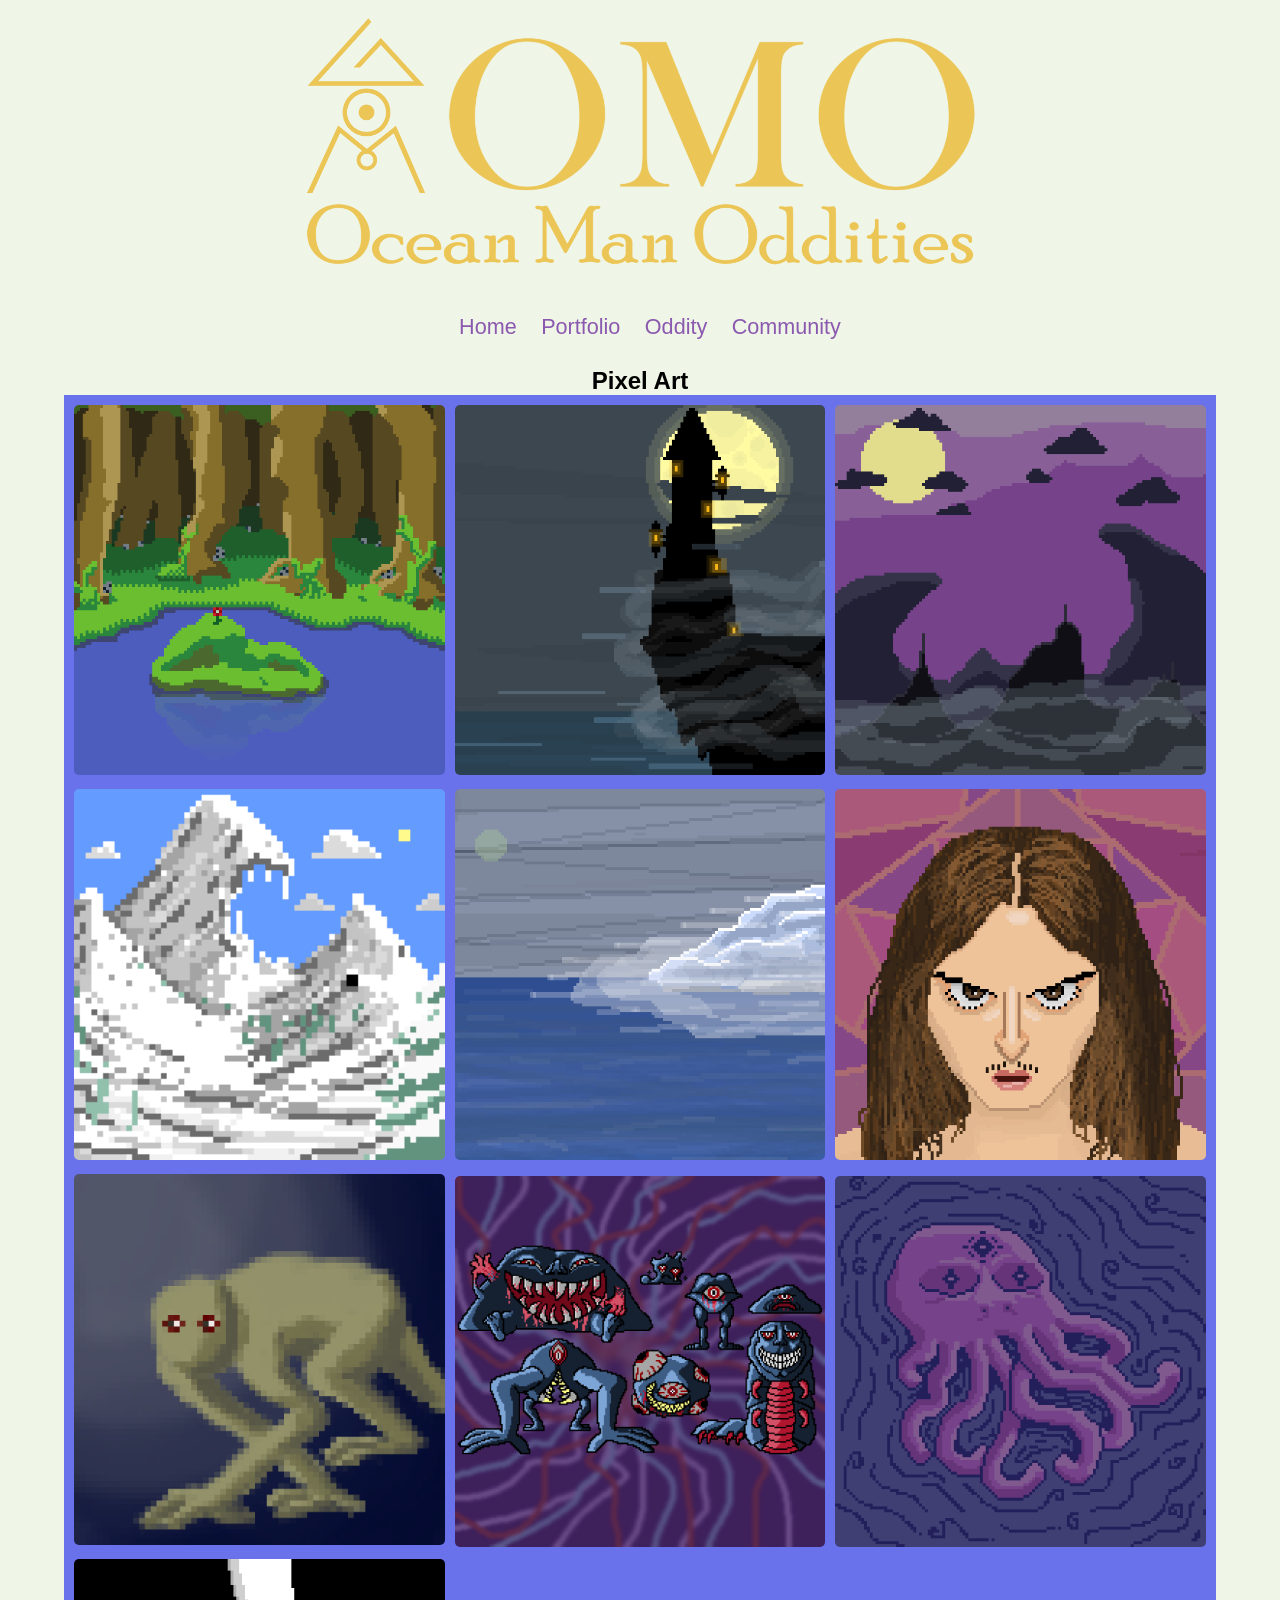
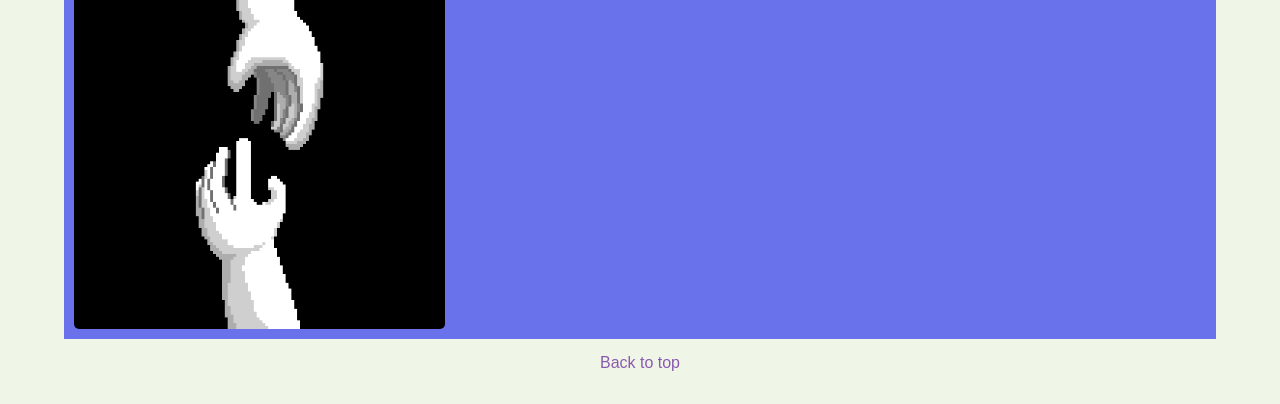
<file: gallary/Oceanman_Pixel.html>
<!DOCTYPE HTML>
<html>
<div id="main_wrapper">
<title> Pixel Art </title>
<head>
  <meta charset="utf-8" name="viewport" content="width=device-width, initial-scale=1.0">
    <link
  rel="stylesheet"
  type="text/css"
  href="../stylesheet.css"
  media="screen"/>
</head>
<header>
  <a href="index.html">
    <img src="../assets/Icons/OMO header.png"
    id="web_title"
      width="90%"
      height="auto"
      alt="Logo">
</header>

<!--Navigation Bar-->
  <div class="nav_menu">
    <ul>
      <li><a href="../index.html">Home</a></li>
      <li><a href="../Portfolio.html">Portfolio</a></li>
      <li><a href="../Oddity.html">Oddity</a></li>
      <li><a href="../Community.html">Community</a></li>
    </ul>
  </div>


<!--Pixel Art-->
<div>
    <h1 class="section_title">
      Pixel Art
    </h1>
</div>
<div class="grid_container">
  <div>
        <img src="../assets/Pixel/forest.png"
          width="100%"
          height="auto"
          alt="forest">
  </div>
  <div>
        <img src="../assets/Pixel/lonely tower.png"
            width="100%"
            height="auto"
            alt="Wizard Tower">
  </div>
  <div>
        <img src="../assets/Pixel/shes beautiful.png"
          width="100%"
          height="auto"
          alt="Creepy Night">
  </div>
  <div>
        <img src="../assets/Pixel/snowymountain.png"
            width="100%"
            height="auto"
            alt="Snowy Mountain">
  </div>
  <div>
        <img src="../assets/Pixel/winter.png"
          width="100%"
          height="auto"
          alt="Winter">
  </div>
  <div>
        <img src="../assets/Pixel/tommy cash.png"
          width="100%"
          height="auto"
          alt="Tommy">
  </div>
  <div>
        <img src="../assets/Pixel/spooker.png"
          width="100%"
          height="auto"
          alt="Spooky">
  </div>
  <div class="image">
        <img src="../assets/Pixel/Corrupted Void.png"
            width="100%"
            height="auto"
            alt="Sins">
  </div>
  <div class="image">
        <img src="../assets/Pixel/octopuskuthulu.png"
            width="100%"
            height="auto"
            alt="in the depths">
  </div>
  <div class="image">
        <img src="../assets/Pixel/reaching out.png"
            width="100%"
            height="auto"
            alt="Take My Hand">
  </div>
</div>

<!--Footer-->
      <div class="footer">
        <a href="#top">Back to top</a>
      </div>

</div>

</html>
</file>
<file: stylesheet.css>
@charset "utf-8";

/* CSS Document */

* {
  margin: 0;
  box-sizing: border-box;
}

header {
  z-index: 9;
  background-color: #EFF6E7; /*Off White*/
  text-align: center;
  padding: 15px 0px;
  Margin: -20px 0;
  position: relative;
  width: 100%;
  min-width: 400px;
  translate: 0 0;
  overflow: hidden;
}

img {
  min-width: 70px;
  border-radius: 5px;
}

li {
    display: inline-block;
    padding: 14px 20px 14px 0px;
    text-decoration: none;
    color: #EFF6E7; /*Off White*/
    font-size: 135%;
}

li a:hover {
    color: #EBC556; /*Golden Yellow*/
}

p a:hover {
    color: #EBC556; /*Golden Yellow*/
}

ul {
  text-align: center;
}

body {
  background-color: #EFF6E7; /*Off White*/
  text-decoration: none;
  font-family: verdana, tahoma, helvetica;
  margin: 0px;
  text-align: left;
}

p {
  color: #EFF6E7; /*Off White*/
}

a:link {
  text-decoration: none;
	color:  #8B59AF; /*Soft Purple*/
}

a:visited {
 text-decoration: none;
 color: #6A72EB; /*Periwinkle*/
}

.center {
  align-items: center;
  align-self: center;
  align-items: center;
  justify-content: center;
  margin: auto;
  text-align: center;
  display: block;
}

.flex_container {
  display: flex;
  flex-wrap: wrap;
}

.flex_item {
  padding: 10px;
  flex: 50%;
}

.footer {
	width: 100%;
	height: 8px;
  translate: 0;
	background-color:  #EFF6E7; /*Off White*/
	text-align: center;
	padding: 15px 0% 30px;
	color: #fff;
  position: static;
  overflow: hidden;
}

form {
  width: 100%;
  Height: 100%;
  text-align: center;
}

.graphics {
  height: auto;
  width: auto;
  align-items: center;
  justify-content: center;
  margin: auto;
  overflow: hidden;
}

.green_box {
  margin: 5px;
  padding: 2px;
  background-color: #406B51; /*Forest Green*/
  text-indent: 5px;
  align-items: center;
  color: #EFF6E7; /*Off White*/
  min-width: 20%;
  border-radius: 8px;
}

.green_textbox {
  margin: 5px;
  padding: 10px;
  background-color: #406B51; /*Forest Green*/
  text-indent: 5px;
  align-items: center;
  color: #EFF6E7; /*Off White*/
  min-width: 20%;
  border-radius: 8px;
}


/*Grid Boxes and Conatiners*/
.grid_container_links {
  display: grid;
  grid-template-columns: 1fr 1fr;
  justify-content: space-evenly;
  align-items: center;
  align-content: center;
  padding: 10px;
  width: 90%;
  margin: auto;
  overflow: hidden;
  grid-gap: 10px;
  border-radius: 10px;
}

.grid_container {
  display: grid;
  grid-template-columns: 1fr 1fr 1fr;
  justify-content: space-evenly;
  padding: 10px;
  background-color: #6A72EB; /*Periwinkle*/
  width: 90%;
  overflow: hidden;
  grid-gap: 10px;
  margin: auto;
}

.grid_container2 {
  display: grid;
  grid-template-columns: 1fr 1fr;
  justify-content: space-evenly;
  padding: 10px;
  background-color: #6A72EB; /*Periwinkle*/
  width: 90%;
  overflow: hidden;
  grid-gap: 10px;
  margin: auto;
}

.grid {
  display: grid;
  grid-template-columns: 1fr 1fr 1fr;
  justify-content: space-evenly;
  align-items: center;
  align-content: center;
  padding: 10px;
  width: 100%;
  overflow: hidden;
  grid-gap: 10px;
  margin: auto;
}


.grid_Projects {
  display: grid;
  grid-template-columns: auto auto auto;
  justify-content: space-evenly;
  align-items: center;
  align-content: center;
  padding: 5px;
  width: 90%;
  overflow: hidden;
  grid-gap: 5px;
  margin: auto;
  grid-column: 1 / -1;
}

.grid_Worlds {
  display: grid;
  grid-template-columns: 1fr 1fr 1fr;
  justify-content: space-evenly;
  align-items: center;
  align-content: center;
  padding: 5px;
  width: 90%;
  overflow: hidden;
  grid-gap: 5px;
  margin: auto;
  grid-column: 1 / -1;
}

.grid_farworlds {
  display: grid;
  grid-template-columns: 1fr 1fr;
  justify-content: space-evenly;
  align-items: center;
  align-content: center;
  padding: 5px;
  width: 90%;
  overflow: hidden;
  grid-gap: 5px;
  margin: auto;
  grid-column: 1 / -1;
}

/*Grid Smart Items*/
.grid_item {
  grid-column: auto;
}


.grid_item_1 {
  grid-column: 1 / 2;
}

.grid_item_2 {
  grid-column: 2 / 3;
}

.grid_item_3 {
  grid-column: 3 / 4;
}

.grid_item_4 {
  grid-column: 1 / 3;
}

.grid_item_5 {
  grid-column: 2 / 4;
}

.grid_item_6 {
  grid-column: 3 / 4;
}

.grid_item_tall {
  grid-row: 1 / 3;
}

.grid_item_top {
  grid-row: 1 / 2;
}

.grid_item_long {
  grid-column: 1 / 3;
}

.grid_item_topright {
  grid-column: 2 / 4;
  grid-row: 1 / 2;
}

.grid_item_bottom {
  grid-row: 2 / 3;
}

.grid_item_contact {
  grid-column: 1 / 2;
}

.grid_item_all {
  grid-column: 1 / -1;
}

/*Grid Objects, not responsive*/
.grid_obj_1 {
  grid-column: 1 / 2;
}

.grid_obj_2 {
  grid-column: 2 / 3;
}

.grid_obj_3 {
  grid-column: 3 / 4;
}

.grid_obj_4 {
  grid-column: 1 / 3;
}

.grid_obj_5 {
  grid-column: 2 / 4;
}

.grid_obj_6 {
  grid-column: 3 / 4;
}

.grid_obj_tall {
  grid-row: 1 / 3;
}

.grid_obj_top {
  grid-row: 1 / 2;
}

.grid_obj_long {
  grid-column: 1 / 3;
}

.grid_obj_topright {
  grid-column: 2 / 4;
  grid-row: 1 / 2;
}

.grid_obj_bottom {
  grid-row: 2 / 3;
}

.grid_obj_contact {
  grid-column: 1 / 2;
}

.grid_obj__all {
  grid-column: 1 / -1;
}

.highlight {
  color: #EBC556; /*Golden Yellow*/
}




.image_title {
    font-size: 2em;
    font-weight: bold;
}

.information_wrapper {
  width: 100%;
  Max-width: 900px;
  min-width: 400px;
  align-items: center;
  margin: auto;
}

.information_box {
  margin: 10px;
  padding: 5%;
  background-color: #6A72EB; /*Periwinkle Blue*/
  box-shadow: 3px 3px 1em 1px #655170; /*Deep Purple*/
  text-indent: 10px;
  align-items: center;
  text-align: left;
  color: #EFF6E7; /*Off White*/
  min-width: 20%;
  border-radius: 5px;
}

.information_background {
  margin: 10px;
  padding: 5%;
  background-color: #EFF6E7; /*Off White*/
  box-shadow: 3px 3px 1em 1px #655170; /*Deep Purple*/
  text-indent: 10px;
  align-items: center;
  text-align: left;
  color: #6A72EB; /*Periwinkle Blue*/
  min-width: 20%;
  border-radius: 2px;
  grid-column: 1 / -1;
}

.image {
  height: 100%;
  width: auto;
  max-width: 400px;
  position: relative;
  display: flex;
  align-items: center;
  justify-content: center;
  margin: auto;
  object-fit: contain;
}

.banner_image {
  height: 100%;
  width: auto;
  max-width: 800px;
  position: relative;
  display: flex;
  align-items: center;
  justify-content: center;
  margin: auto;
  object-fit: contain;
}

.image_overlay {
  position: absolute;
   top: 0;
   left: 0;
   width: 100%;
   height: 100%;
   background: rgba(0, 0, 0, 0.6);
   color: #ffffff;
   display: grid;
   flex-direction: column;
   align-items: center;
   justify-content: center;
   opacity: 0;
   transition: opacity 0.25s;
   border-radius: 5px;
}

.image_overlay > * {
    transform: translateY(20px);
    transition: transform 0.25s;
}

.image_overlay:hover {
    opacity: 1;
}

.image_overlay:hover > * {
    transform: translateY(0);
}

.just_left {
  text-align: left;
}

.main_wrapper {
  width: 100%;
  margin: auto auto;
  padding: 0;
  background-color: #6A72EB; /*Periwinkle Blue*/
  text-align: center;
  justify-content: center;
}

.nav_menu {
  z-index: 101;
  position: -webkit-sticky;
  position: sticky;
  list-style-type: none;
  background-color: #EFF6E7; /*Off White*/
  Margin: auto;
  padding: 0px;
  top: 0px;
  min-width: 400px;
  width: 100%;
  translate: 0;
  display: inline-block;
  text-align: center;
}

.nsfw_overlay {
  position: absolute;
   top: 0;
   left: 0;
   width: 100%;
   height: 100%;
   background: rgba(0, 0, 0, 0.7);
   color: #ffffff;
   display: grid;
   flex-direction: column;
   align-items: center;
   justify-content: center;
   opacity: 1;
   transition: opacity 0.30s;
   backdrop-filter: blur(5px);
   border-radius: 5px;
}

.nsfw_overlay > * {
    transform: translateY(0px);
    transition: transform .30s;
}

.nsfw_overlay:hover {
    opacity: 0;
}


.nsfw_overlay:hover > * {
    transform: translateY(20px);
}

.Project_title {
  clear: both;
  padding-top: 1%;
  padding-bottom: 0%;
  text-align: center;
  margin: auto;
  font-size: 180%;
}

.section_title {
  clear: both;
  padding-top: 1%;
  padding-bottom: 0%;
  text-align: center;
  margin: auto;
  font-size: 150%;
}


/*Image SLideshow*/



.socialmedia_logo {
  height: auto;
  width: 100%;
  max-width: 70%;
  position: relative;
  display: flex;
  align-items: center;
  justify-content: center;
  margin: auto;
  border-radius: 20%;
  overflow: hidden;

}

/*IDs*/

#W {
  grid-column: 1 / 2;
  max-width: 300px;
  min-width: 100px;
  text-align: center;
  align-items: center;
  align-content: center;
  display: block;
  margin: 0 auto;
}

#center {
    text-align: center;
    align-items: center;
    align-content: center;
}

#sections {
  grid-column: 1 / -1;
}

#web_title  {
  max-width: 800px;
}

@media screen and (max-width:850px) {
  .grid_container {
    grid-template-columns: 1fr 1fr;
    grid-auto-rows: auto;
  }

  .grid {
    grid-template-columns: 1fr 1fr;
    grid-auto-rows: auto;
  }

  .grid_Worlds {
    display: grid;
    grid-template-columns: auto auto auto;
    justify-content: space-evenly;
    align-items: center;
    align-content: center;
    padding: 5px;
    width: 90%;
    overflow: hidden;
    grid-gap: 5px;
    margin: auto;
    grid-column: 1 / -1;
  }

  .grid_item_contact {
    grid-column: 1;
  }

.grid_item_bottom {
  grid-row: auto;
}

.grid_item_top {
  grid-row: auto;
}

.grid_item_2 {
  grid-column: auto;
}

.grid_item_3 {
  grid-column: auto;
}

.grid_item_4 {
  grid-column: 1 / 2;
}

.grid_item_5 {
    grid-column: 2 / 3;
  }

.grid_item_6 {
    grid-column: 1 / -1;
  }

.grid_item_topright {
  grid-column: 1 / -1;
}

.image{
  height: auto;
  width: auto;
}

@media screen and (max-width:450px) {
  .grid_container {
    grid-template-columns: 1fr;
    grid-auto-rows: auto;
  }

  .grid_container_links {
    grid-template-columns: 1fr;
    grid-auto-rows: auto;
  }

  .grid {
    display: grid;
    grid-template-columns: 1fr;
    grid-auto-rows: auto;
  }

  .grid_item_contact {
    grid-column: auto;
  }

  .grid_item_1 {
    grid-column: auto;
  }

  .grid_item_2 {
    grid-column: auto;
  }

  .grid_item_3 {
    grid-column: auto;
  }

  .grid_item_4 {
    grid-column: auto;
  }

  .grid_item_5 {
    grid-column: auto;
  }

  .grid_item_long {
    grid-column: auto;
  }

  #H {
    grid-column: 1;
  }

  #W {
    grid-column: auto;
    align-content: center;
  }

}
</file>
